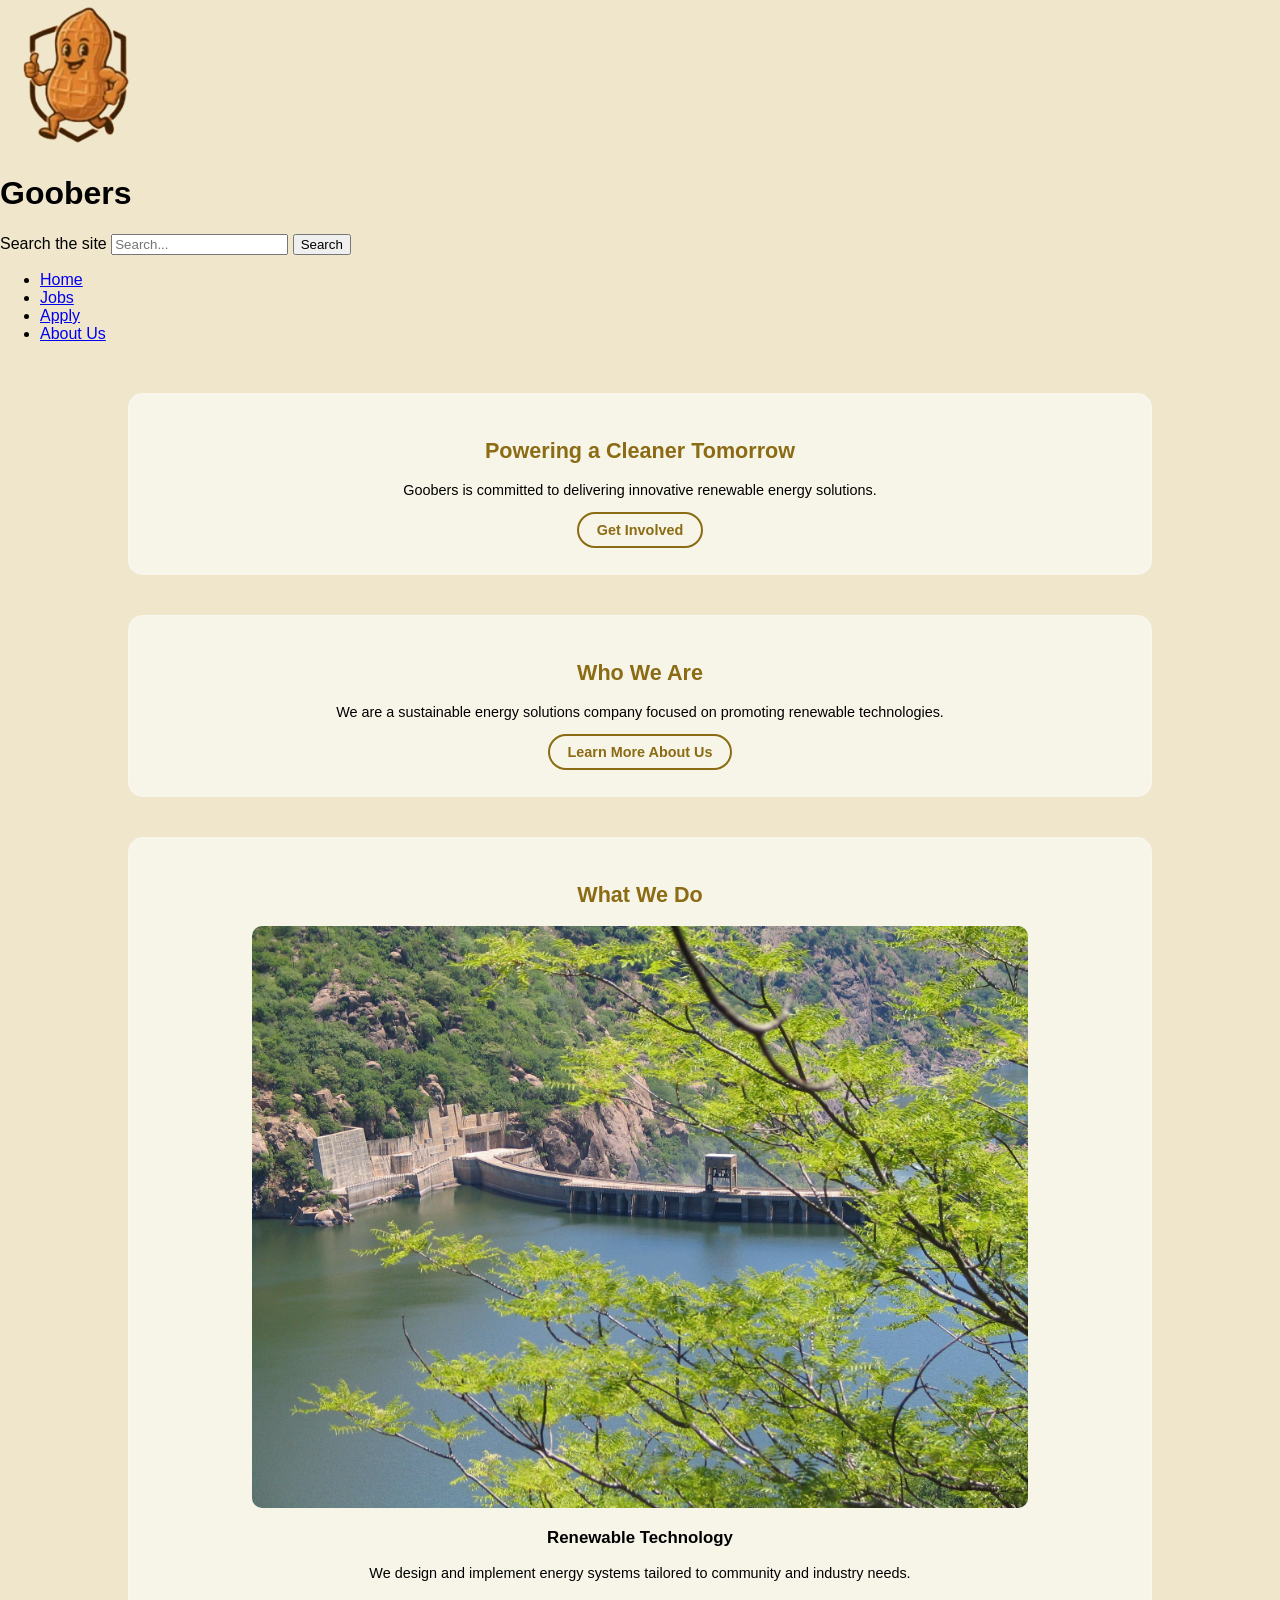
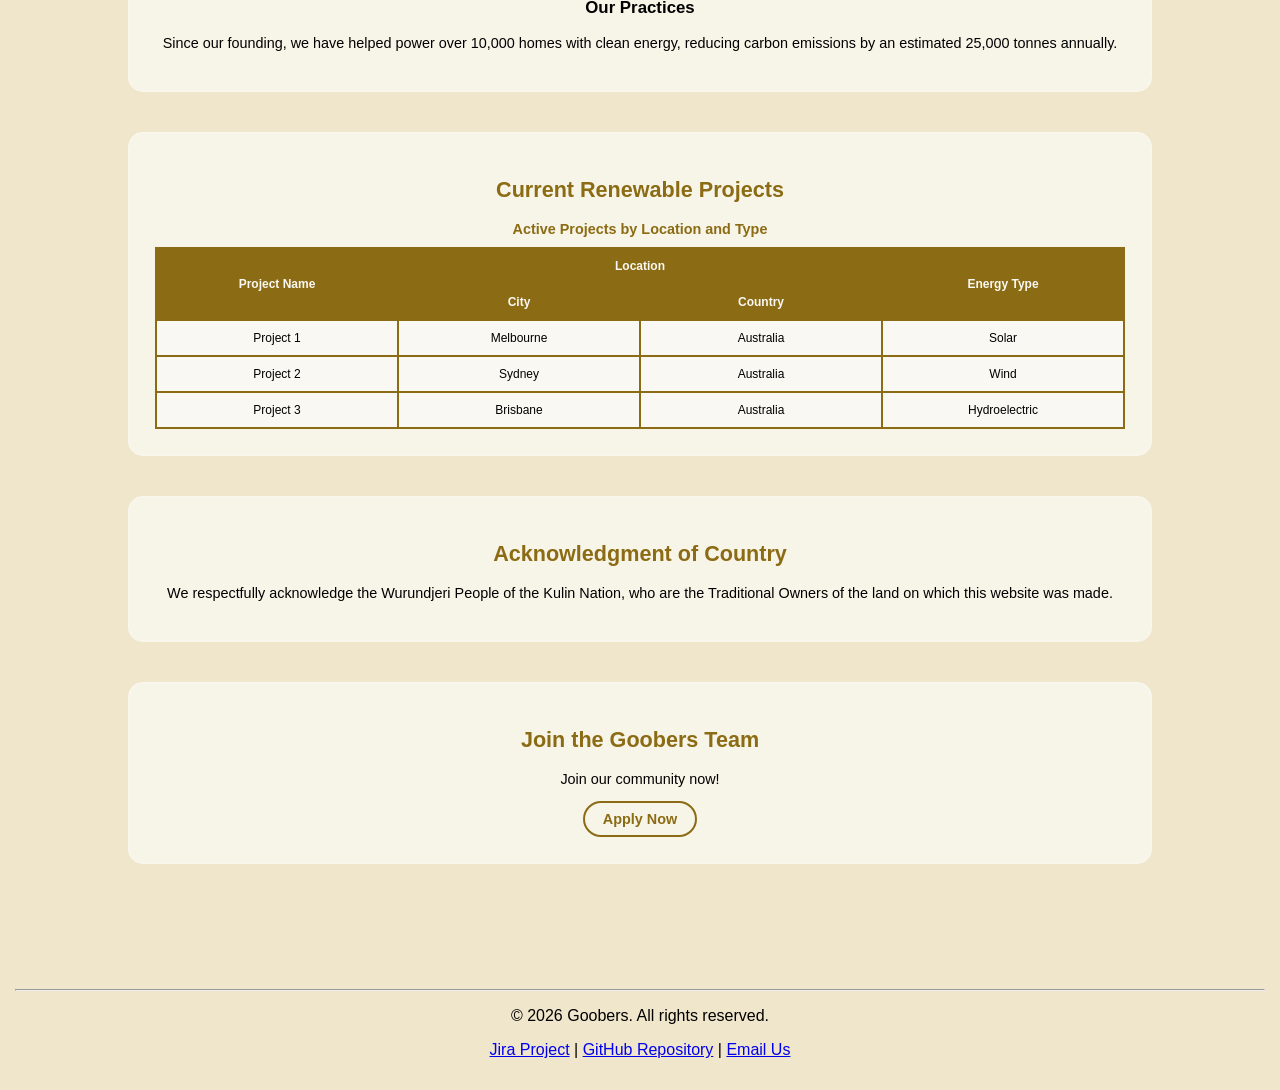
<file: index.html>
<!DOCTYPE html>
<html lang="en">
  <head>
    <meta charset="UTF-8">
    <meta name="viewport" content="width=device-width, initial-scale=1.0">
    <title>Goobers - Home</title>
    <link rel="stylesheet" href="./styles/styles.css">
    <style>
      /* Example of Embedded CSS */
      footer hr {
        margin-top: 20px;
      }
    </style>
  
  </head>
  <body>

    <header>
      <div id="header">
	      <a href="index.html">
		     <img src="images/logo.png" alt="Goobers Logo" id="logo" aria-label="Go to homepage" title="Take me home!">
        </a>

        <h1>Goobers</h1>
          <!-- Search box -->
        <form id="search-box" action="#" aria-label="Site search">

          <label for="search-input" class="visually-hidden">Search the site</label>

          <input type="text" id="search-input" placeholder="Search..." name="search" pattern="[A-Za-z0-9\s.,'-]{1,100}" maxlength="100" aria-label="Search input field">

          <button type="submit" aria-label="Submit search">
            Search
          </button>

        </form>
      </div>
     <!-- Navigation Bar -->
      <nav id="links" aria-label="Main navigation">
        <ul>
          <li>
            <a href="index.html" aria-current="page">Home</a>
          </li>
          <li><a href="jobs.html">Jobs</a></li>
          <li><a href="apply.html">Apply</a></li>
          <li><a href="about_us.html">About Us</a></li>
        </ul>
      </nav>
    </header>

    <main>
       <!-- Card 1 - Powering a cleaner Tomorrow -->
      <section id="company-value" class="contentBox" style="text-align: center;" aria-labelledby="powering-heading">

        <h2 id="powering-heading">Powering a Cleaner Tomorrow</h2>

        <p>
          Goobers is committed to delivering innovative renewable energy solutions.
        </p>

        <a href="jobs.html" id="companyvalue-button" aria-label="View available jobs and get involved">
          Get Involved
        </a>

      </section>
      <!-- Card 2 - Who We Are-->
      <section id="about-snapshot" class="contentBox" style="text-align: center;" aria-labelledby="about-heading">

        <h2 id="about-heading">Who We Are</h2>

        <p>
          We are a sustainable energy solutions company focused on promoting renewable technologies.
        </p>

        <a href="about_us.html" aria-label="Learn more about Goobers company">
          Learn More About Us
        </a>

      </section>
     <!-- Card 3 - Highlights-->
      <section id="highlights" class="contentBox" style="text-align: center;" aria-labelledby="highlights-heading">

        <h2 id="highlights-heading">What We Do</h2>

        <!-- Reference to image-->
        <img src="images/dam.png" alt="Dam used to source renewable energy">

        <div class="highlight-box">
          <h3>Renewable Technology</h3>
          <p>
            We design and implement energy systems tailored to community and industry needs.
          </p>
        </div>
  <!-- Addition to Card 3 - Our Practices-->
        <div class="highlight-box">
          <h3>Our Practices</h3>
          <p>
            Since our founding, we have helped power over 10,000 homes with clean energy, reducing carbon emissions by an estimated 25,000 tonnes annually.
          </p>
        </div>
      </section>
   <!-- Card 4 - Current Renewable Projects-->
      <section id="projects" class="contentBox" aria-labelledby="projects-heading">
        <h2 id="projects-heading" style="text-align: center;">Current Renewable Projects</h2>
    <!-- Table structure-->
        <table aria-describedby="projects-heading">

          <caption>
            Active Projects by Location and Type
          </caption>
    <!-- Cell merging -->
          <tr>
            <th rowspan="2">Project Name</th>
            <th colspan="2">Location</th>
            <th rowspan="2">Energy Type</th>
          </tr>

          <tr>
            <th>City</th>
            <th>Country</th>
          </tr>

          <tr>
            <td>Project 1</td>
            <td>Melbourne</td>
            <td>Australia</td>
            <td>Solar</td>
          </tr>

          <tr>
            <td>Project 2</td>
            <td>Sydney</td>
            <td>Australia</td>
            <td>Wind</td>
          </tr>

          <tr>
            <td>Project 3</td>
            <td>Brisbane</td>
            <td>Australia</td>
            <td>Hydroelectric</td>
          </tr>

        </table>

      </section>
 <!-- Card 5 - Acknowledgment of Country -->
      <section id="acknowledgment" class="contentBox" style="text-align: center;" aria-labelledby="acknowledgment-heading">

        <h2 id="acknowledgment-heading">Acknowledgment of Country</h2>

        <p>
          We respectfully acknowledge the Wurundjeri People of the Kulin Nation, who are the Traditional Owners of the land on which this website was made.
        </p>

      </section>
 <!-- Card 6 - Join Us -->
      <section id="join-section" class="contentBox" style="text-align: center;" aria-labelledby="join-heading">

        <h2 id="join-heading">Join the Goobers Team</h2>

        <p>
          Join our community now!
        </p>

        <a href="apply.html" aria-label="Apply to join the Goobers team">
          Apply Now
        </a>

      </section>

    </main>
 <!-- Footer -->
    <footer aria-label="Footer information">

      <hr>

      <p>&copy; 2026 Goobers. All rights reserved.</p>

      <p>
        <a href="https://student-team-dxgbe8hd.atlassian.net/jira/software/projects/SCRUM/boards/1">Jira Project</a> |
        <a href="https://github.com/Res-ro/goobers-applied-web-sustainable-energy">GitHub Repository</a> |
        <a href="mailto:info@goobers.com">Email Us</a>
      </p>

    </footer>

  </body>
</html>
</file>
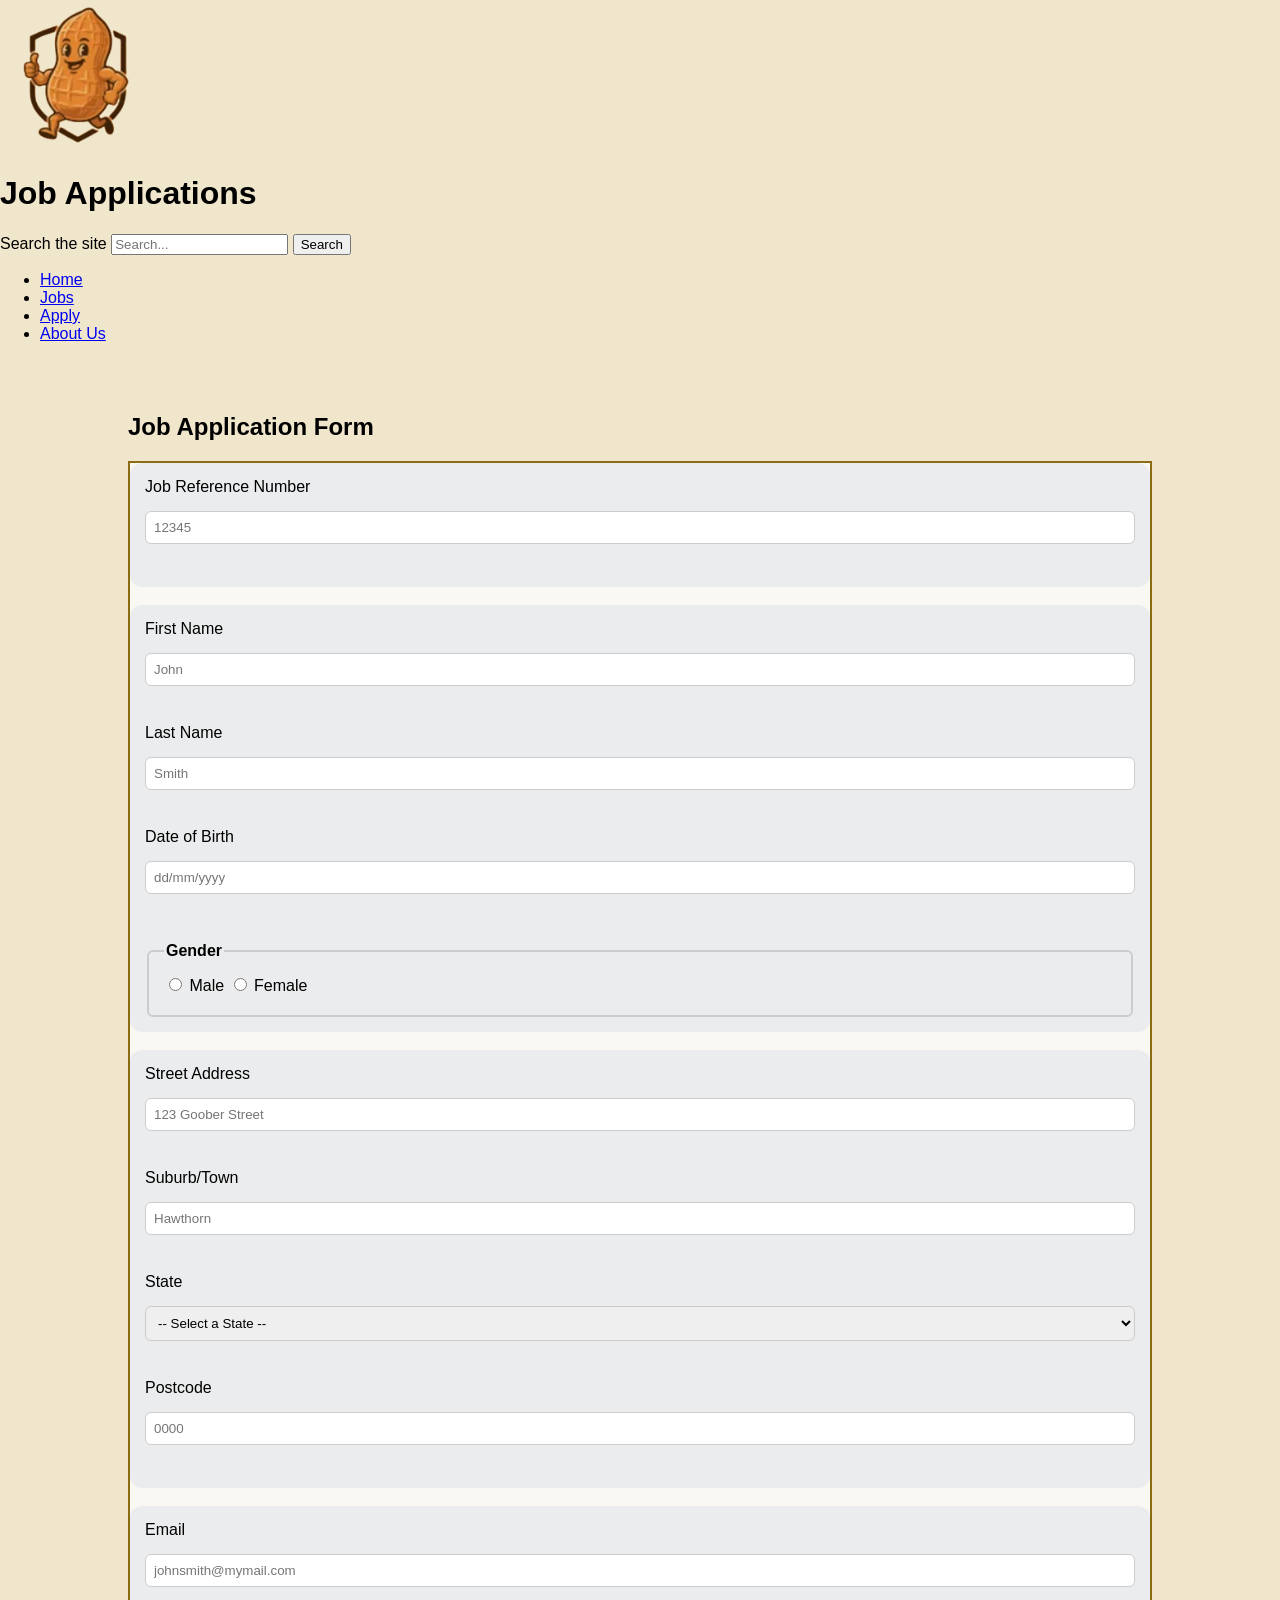
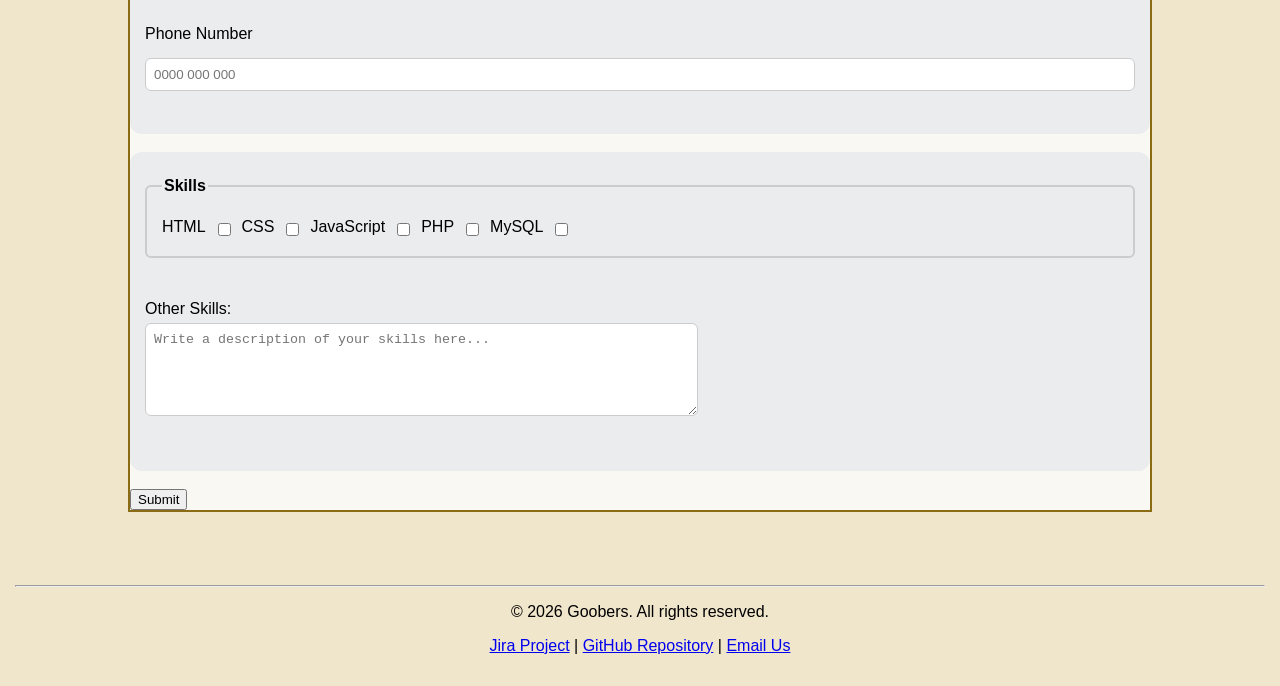
<file: apply.html>
<!DOCTYPE html>
<html lang="en">
<head>
  <meta charset="UTF-8">
  <meta name="viewport" content="width=device-width, initial-scale=1.0">
  <title>Apply</title>
  <link rel="stylesheet" href="./styles/styles.css">
</head>

<body>

  <header>

    <div id="header">
	      <a href="index.html">
		  <img src="images/logo.png" alt="Goobers Logo" id="logo" aria-label="Go to homepage" title="Take me home!">
	      </a>
      <h1>Job Applications</h1>
        <form id="search-box" action="#" aria-label="Site search">

          <label for="search-input" class="visually-hidden">Search the site</label>

          <input type="text" id="search-input" placeholder="Search..." name="search" pattern="[A-Za-z0-9\s.,'-]{1,100}" maxlength="100" aria-label="Search input field">

          <button type="submit" aria-label="Submit search">
            Search
          </button>

        </form>
    </div>

    <nav id="links" aria-label="Main navigation">
      <ul>
        <li><a href="index.html">Home</a></li>
        <li><a href="jobs.html">Jobs</a></li>
        <li><a href="apply.html" aria-current="page">Apply</a></li>
        <li><a href="about_us.html">About Us</a></li>
      </ul>
    </nav>

  </header>

  <main>

    <section class="application-form" aria-labelledby="form-title">
      <h2 id="form-title">Job Application Form</h2>

      <form action="process_eoi.php" method="post" aria-label="Job Application Form">

        <!-- job reference number -->
        <div class="reference">
          <label for="ref_number">Job Reference Number</label>
          <input type="text" id="ref_number" name="ref_number" pattern="\w{5}"
                 maxlength="5" placeholder="12345" aria-required="true" required><br>
        </div>

        <!-- Personal Info -->
        <div class="personal">
          <label for="first_name">First Name</label>
          <input type="text" id="first_name" name="first_name"
                 pattern=".*" maxlength="20" placeholder="John" aria-required="true" required><br>

          <label for="last_name">Last Name</label>
          <input type="text" id="last_name" name="last_name"
                 pattern=".*" maxlength="20" placeholder="Smith" aria-required="true" required><br>

          <label for="date_of_birth">Date of Birth</label>
          <input type="text" id="date_of_birth" name="date_of_birth"
                 pattern="[0-3]?[1-9]/[0-3]?[1-9]/[0-9]{4}" placeholder="dd/mm/yyyy" aria-required="true" required><br>

          <fieldset aria-labelledby="gender-legend">
            <legend id="gender-legend"><strong>Gender</strong></legend>
            <input type="radio" name="gender" id="male" value="male" aria-required="true" required>
            <label for="male">Male</label>

            <input type="radio" name="gender" id="female" value="female" aria-required="true" required>
            <label for="female">Female</label>
          </fieldset>
        </div>

        <!-- Address -->
        <div class="address">
          <label for="street_address">Street Address</label>
          <input type="text" id="street_address" name="street_address"
                 pattern=".*" maxlength="40" placeholder="123 Goober Street" aria-required="true" required><br>

          <label for="suburb_or_town">Suburb/Town</label>
          <input type="text" id="suburb_or_town" name="suburb_or_town"
                 pattern="[A-Za-z]{2,40}" maxlength="40" placeholder="Hawthorn" aria-required="true" required><br>

          <label for="state">State</label>
          <select name="state" id="state" aria-required="true" required>
            <option value="">-- Select a State --</option>
            <option value="VIC">VIC</option>
            <option value="NSW">NSW</option>
            <option value="QLD">QLD</option>
            <option value="NT">NT</option>
            <option value="WA">WA</option>
            <option value="SA">SA</option>
            <option value="TAS">TAS</option>
            <option value="ACT">ACT</option>
          </select><br>

          <label for="postcode">Postcode</label>
          <input type="text" id="postcode" name="postcode"
                 pattern="\d{4}" maxlength="4" placeholder="0000" aria-required="true" required><br>
        </div>

        <!-- Contact details -->
        <div class="contact">
          <label for="email">Email</label>
          <input type="email" name="email" id="email" aria-required="true" required placeholder="johnsmith@mymail.com"><br>

          <label for="phone_number">Phone Number</label>
          <input type="tel" name="phone_number" id="phone_number"
                 pattern="\d{3,4}\s?\d{3,4}\s?\d{3}" maxlength="12" aria-required="true" required placeholder="0000 000 000"><br>
        </div>

        <!-- Skills info -->
        <div class="skills">
          <div class="skills-grid">

            <fieldset aria-labelledby="skills-legend">
              <legend id="skills-legend"><Strong>Skills</Strong></legend>

              <label for="html">HTML</label>
              <input type="checkbox" name="skills[]" id="html" value="HTML">

              <label for="css">CSS</label>
              <input type="checkbox" name="skills[]" id="css" value="CSS">

              <label for="javascript">JavaScript</label>
              <input type="checkbox" name="skills[]" id="javascript" value="JavaScript">

              <label for="php">PHP</label>
              <input type="checkbox" name="skills[]" id="php" value="PHP">

              <label for="mysql">MySQL</label>
              <input type="checkbox" name="skills[]" id="mysql" value="MySQL"><br>

            </fieldset>
          </div>

          <div class="other-grid">
            <label for="other_skills">Other Skills:</label><br>
            <textarea name="other_skills" id="other_skills" rows="5" cols="65"
                      placeholder="Write a description of your skills here..."></textarea><br><br>
          </div>
        </div>

        <button type="submit" aria-label="Submit job application form">Submit</button>

      </form>
    </section>

  </main>

  <footer aria-label="Footer information">
    <hr>
    <p>&copy; 2026 Goobers. All rights reserved.</p>
    <p>
      <a href="https://student-team-dxgbe8hd.atlassian.net/jira/software/projects/SCRUM/boards/1">Jira Project</a> |
      <a href="https://github.com/Res-ro/goobers-applied-web-sustainable-energy">GitHub Repository</a> |
      <a href="mailto:info@goobers.com">Email Us</a>
    </p>
  </footer>

</body>
</html>
</file>
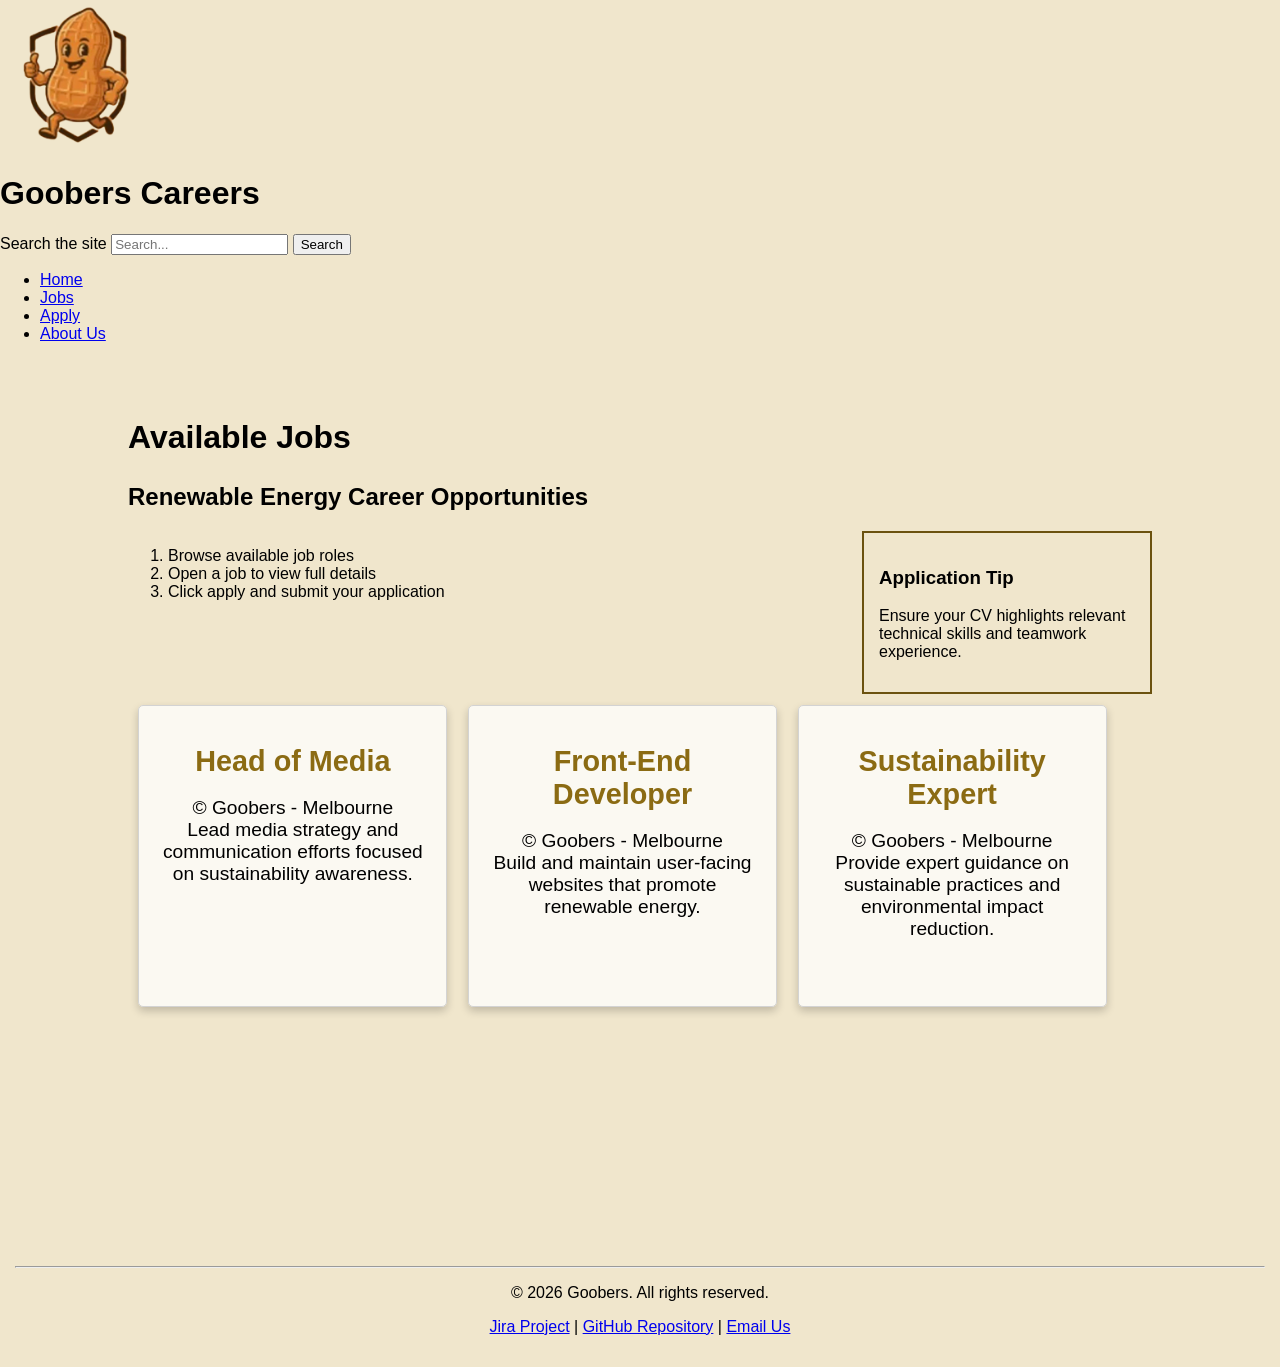
<file: jobs.html>
<!DOCTYPE html>
<html lang="en">

<head>
	<meta charset="UTF-8">
	<meta name="viewport" content="width=device-width, initial-scale=1.0">
	<title>Available Jobs</title>
	<link rel="stylesheet" href="./styles/styles.css">
	<style>
		aside {
			width: 25%;
  			margin-left: 20%;
  			padding: 15px;
  			border: 2px solid #6b520f;
		}
	</style>
</head>

<body>
	<header>
		<div id="header">
		      <a href="index.html">
			  <img src="images/logo.png" alt="Goobers Logo" id="logo" aria-label="Go to homepage" title="Take me home!">
		      </a>
			<h1>Goobers Careers</h1>
        <form id="search-box" action="#" aria-label="Site search">

          <label for="search-input" class="visually-hidden">Search the site</label>

          <input type="text" id="search-input" placeholder="Search..." name="search" pattern="[A-Za-z0-9\s.,'-]{1,100}" maxlength="100" aria-label="Search input field">

          <button type="submit" aria-label="Submit search">
            Search
          </button>

        </form>
		</div>

		<nav id="links">
			<ul>
				<li><a href="index.html">Home</a></li>
				<li><a href="jobs.html">Jobs</a></li>
				<li><a href="apply.html">Apply</a></li>
				<li><a href="about_us.html">About Us</a></li>
			</ul>
		</nav>
	</header>

	<main>

		<section>
			<h2 style="color: inherit; font-size: 2em; font-weight: bold;">Available Jobs</h2>
			<h2>Renewable Energy Career Opportunities</h2>
		  
			<div class="top-layout">
			  <ol>
				<li>Browse available job roles</li>
				<li>Open a job to view full details</li>
				<li>Click apply and submit your application</li>
			  </ol>
		  
			  <aside>
				<h3>Application Tip</h3>
				<p>Ensure your CV highlights relevant technical skills and teamwork experience.</p>
			  </aside>
			</div>
		  </section>

		<section>
			<div class="job-cards-container">

				<!-- HEAD OF MEDIA -->
				<div class="job-cards">
					<div class="job-card-contents">
						<input type="checkbox" id="job1-toggle" class="modal-toggle" /> <!--WAVE Multiple Form Label Errors due to required Modal Implementation-->

						<label for="job1-toggle" class="job-card">
							<span style="display: block; color: #8b6b13; font-size: 1.5em; font-weight: bold; margin: 0.67em 0;">Head of Media</span>
							<span class="location" style="display: block;">&copy; Goobers - Melbourne</span>
							<span class="job-description" style="display: block;">
								Lead media strategy and communication efforts focused on sustainability awareness.
							</span>
						</label>

						<div class="job-modal">
							<label for="job1-toggle" class="modal-bg" aria-label="modal background"></label> <!--Empty Label uses aria-label to avoid WAVE error but produces w3validator instead-->
							<div class="modal-content">

								<h2>Head of Media</h2>

								<h3><strong>Reference:</strong> J9K4M</h3>
								<h4><strong>Short Description:</strong> Lead media strategy and sustainability
									communication initiatives.</h4>
								<h4><strong>Salary:</strong> $90,000 AUD</h4>
								<h4><strong>Reporting Line:</strong> Reports directly to the Marketing Director</h4>

								<hr>

								<h4><strong>Key Responsibilities:</strong></h4>
								<ul>
									<li>Develop and execute media campaigns</li>
									<li>Manage external communications</li>
									<li>Oversee content production</li>
								</ul>

								<h4><strong>Essential Requirements:</strong></h4>
								<ul>
									<li>Degree in Media, Communications, or related field</li>
									<li>Experience in media strategy or marketing</li>
								</ul>

								<h4><strong>Preferable Requirements:</strong></h4>
								<ul>
									<li>Experience in sustainability campaigns</li>
									<li>Leadership experience</li>
								</ul>

								<div class="apply-row">
									<a href="apply.html" class="apply-button">Apply</a><!--Redundant Links due to apply buttons inside modals-->
									<span class="job-ref">REF: J9K4M</span>
								</div>

								<label for="job1-toggle" class="exit">&times;</label>

							</div>
						</div>

					</div>
				</div>

				<!-- FRONT-END DEVELOPER -->
				<div class="job-cards">
					<div class="job-card-contents">
						<input type="checkbox" id="job2-toggle" class="modal-toggle" /><!--WAVE Multiple Form Label Errors due to required Modal Implementation-->

						<label for="job2-toggle" class="job-card">
							<span style="display: block; color: #8b6b13; font-size: 1.5em; font-weight: bold; margin: 0.67em 0;">Front-End Developer</span>
							<span class="location" style="display: block;">&copy; Goobers - Melbourne</span>
							<span class="job-description" style="display: block;">
								Build and maintain user-facing websites that promote renewable energy.
							</span>
						</label>

						<div class="job-modal">
							<label for="job2-toggle" class="modal-bg" aria-label="modal background"></label> <!--Empty Label uses aria-label to avoid WAVE error but produces w3validator instead-->
							<div class="modal-content">

								<h2>Front-End Developer</h2>

								<h3><strong>Reference:</strong> F8K2M</h3>
								<h4><strong>Short Description:</strong> Develop responsive web interfaces for
									sustainability platforms.</h4>
								<h4><strong>Salary:</strong> $85,000 AUD</h4>
								<h4><strong>Reporting Line:</strong> Reports to Senior Web Developer</h4>

								<hr>

								<h4><strong>Key Responsibilities:</strong></h4>
								<ul>
									<li>Build responsive UI components</li>
									<li>Improve website performance</li>
									<li>Ensure cross-browser compatibility</li>
								</ul>

								<h4><strong>Essential Requirements:</strong></h4>
								<ul>
									<li>HTML, CSS, JavaScript experience</li>
									<li>Responsive design knowledge</li>
								</ul>

								<h4><strong>Preferable Requirements:</strong></h4>
								<ul>
									<li>React or Vue experience</li>
									<li>UI/UX familiarity</li>
								</ul>

								<div class="apply-row">
									<a href="apply.html" class="apply-button">Apply</a><!--Redundant Links due to apply buttons inside modals-->
									<span class="job-ref">REF: F8K2M</span>
								</div>

								<label for="job2-toggle" class="exit">&times;</label>

							</div>
						</div>

					</div>
				</div>

				<!-- SUSTAINABILITY EXPERT -->
				<div class="job-cards">
					<div class="job-card-contents">
						<input type="checkbox" id="job3-toggle" class="modal-toggle" /><!--WAVE Multiple Form Label Errors due to required Modal Implementation-->

						<label for="job3-toggle" class="job-card">
							<span style="display: block; color: #8b6b13; font-size: 1.5em; font-weight: bold; margin: 0.67em 0;">Sustainability Expert</span>
							<span class="location" style="display: block;">&copy; Goobers - Melbourne</span>
							<span class="job-description" style="display: block;">
								Provide expert guidance on sustainable practices and environmental impact reduction. 
							</span>
						</label>

						<div class="job-modal">
							<label for="job3-toggle" class="modal-bg" aria-label="modal background"></label> <!--Empty Label uses aria-label to avoid WAVE error but produces w3validator instead-->
							<div class="modal-content">

								<h2>Sustainability Expert</h2>

								<h3><strong>Reference:</strong> S3T8E</h3>
								<h4><strong>Short Description:</strong> Advise on sustainability strategies and implement environmentally responsible solutions.</h4>
								<h4><strong>Salary:</strong> $95,000 AUD</h4>
								<h4><strong>Reporting Line:</strong> Reports to Head of Sustainability</h4>

								<hr>

								<h4><strong>Key Responsibilities:</strong></h4>
								<ul>
									<li>Develop and implement sustainability initiatives</li>
									<li>Conduct environmental impact assessments</li>
									<li>Advise teams on sustainable practices and compliance</li>
									<li>Monitor and report on sustainability performance</li>
								</ul>

								<h4><strong>Essential Requirements:</strong></h4>
								<ul>
									<li>Degree in Environmental Science, Sustainability, or related field</li>
									<li>Experience in sustainability consulting or environmental management</li>
								</ul>

								<h4><strong>Preferable Requirements:</strong></h4>
								<ul>
									<li>Knowledge of Australian environmental regulations</li>
									<li>Experience with corporate sustainability reporting frameworks</li>
									<li>Strong analytical and problem-solving skills</li>
								</ul>

								<div class="apply-row">
									<a href="apply.html" class="apply-button">Apply</a> <!--Redundant Links due to apply buttons inside modals-->
									<span class="job-ref">REF: S3T8E</span>
								</div>

								<label for="job3-toggle" class="exit">&times;</label>

							</div>
						</div>

					</div>
				</div>

			</div>
		</section>

	</main>

	<footer>
		<hr>
		<p>&copy; 2026 Goobers. All rights reserved.</p>
		<p>
			<a href="https://student-team-dxgbe8hd.atlassian.net/jira/software/projects/SCRUM/boards/1">Jira Project</a>
			|
			<a href="https://github.com/Res-ro/goobers-applied-web-sustainable-energy">GitHub Repository</a> |
			<a href="mailto:info@goobers.com">Email Us</a>
		</p>
	</footer>

</body>

</html>
</file>
<file: styles/styles.css>
/* AI was used to rename many of the previously hardcoded colour values into variables */

			/* GLOBAL (used by all pages) */
/* Colour references */
:root {
	/* colours */
	--main-bg: #dab262;
	--custom-white: #faf8f2;
	--custom-cream: #f0e6cc;
	--custom-peanut:#8b6b13;
	--custom-peanut2:#ab8b33;
	--custom-peanut3:#cbab53;
	--custom-peanut4: #a87f14;
	--custom-title:#6b4b03;
	--custom-goober: #f0e6cc;
	--custom-gooberwhite: #faf8f2;
	--custom-goobergray: #ebeced;
	--custom-login: #bab262;
	--glass-white: rgba(250, 248, 242, 0.75);
	--glass-white-hover: rgba(250, 248, 242, 0.9);
	--border-white-soft: rgba(250, 248, 242, 0.4);
	--shadow-peanut-soft: rgba(139, 107, 19, 0.15);
	--border-peanut-soft: rgba(201, 168, 76, 0.5);

	/* fonts */
	--main-font: Verdana, Geneva, sans-serif;
}

/* Commented Animated Background as per Nicks Request */

/* @keyframes gradientShift {
	0% { background-position: 0% 50%; }
	50% { background-position: 100% 50%; }
	100% { background-position: 0% 50%; }
} */

body {
	width: 100%;
	height: 100%;
	margin: 0;
	padding: 0;

	font-family: var(--main-font);
	font-size: 16px;

	background: var(--custom-cream);

	/* Commenting out Animated Background as per Nicks Request */

	/* background: linear-gradient(
	135deg,
	var(--custom-white),
	var(--custom-cream),
	var(--main-bg), var(--custom-cream),
	var(--custom-white)
	);

	background-size: 400% 400%;
	animation: gradientShift 8s ease infinite; */
}

main {
	width: 80%;
	min-height: 800px;
	margin: 30px auto;
	padding: 20px;
	background: transparent;
}

footer {
	text-align: center;
	padding: 15px;
	margin-top: 30px;
	color: rgb(0, 0, 0);
	background: transparent;
}


	/* AI generated safety fixes */
/* Ensure buttons in form don't inherit browser defaults inconsistently */
button {
	font-family: var(--main-font);
}
/* Ensure links inside content boxes behave consistently */
.contentBox a {
	cursor: pointer;
}
/* Improve consistency for header nav links (optional but safe) */
.item-3 li a {
	cursor: pointer;
}
/* Ensure images don't overflow layout anywhere */
img {
	max-width: 100%;
	height: auto;
}


			/* ===== HEADER ===== */

header.header {
	display: grid;
	grid-template-columns: auto auto;
	grid-template-rows: auto auto;
	font-weight: bold;
}




/* LOGO */
.item-1 {
	grid-area: 1 / 1 / 1 / 1;
	display: flex;
	justify-content: center;
	align-items: center;
}

#logo {
	max-width: 100%;
	max-height: 150px;
	transition: 0.2s ease;
}

#logo:hover {
	transform: scale(1.1) rotate(-3deg);
}

.logo_and_title {
	display: flex;
	justify-content: center;
	align-items: center;
	color: black;
	position: relative;
	right: 80px;
}


/* ACCOUNT BUTTON */
.item-2 {
	grid-area: 1 / 2 / 1 / 2;
	display: flex;
	justify-content: center;
	align-items: center;
	color: var(--custom-peanut);
	/* font-style: italic; */
	font-size: 1.2em;
	border-radius: 50px;
}




/* DROPDOWN WRAPPER */
.dropdown {
	display: inline-block;
	position: relative;
}

.dropdown-header {
	display: flex;
	align-items: center;
	gap: 10px;
	cursor: pointer;
}

/* BUTTON (username trigger) */
.dropdown-btn {
	color: white;
	text-shadow: 1px 1px 2px black, 0 0 25px var(--main-bg), 0 0 5px darkblue;
	font-size: 1.2em;
	cursor: pointer;
	padding: 10px 14px;
	border-radius: 90px;
	transition: transform 0.2s ease, color 0.25s ease;
	z-index: 2;
	margin: 0;
}


/* DROPDOWN PANEL */
.dropdown-content {
	position: absolute;
	top: 100%; /* directly below button */
	right: 0;

	min-width: 200px;
	padding: 15px;

	list-style: none;

	background: rgba(255, 255, 255, 0.92);
	border-radius: 50px;

	box-shadow: 0 2px 10px rgba(0,0,0,0.06), 0 1px 3px rgba(0,0,0,0.04);

	backdrop-filter: blur(10px);

	opacity: 0;
	transform: translateY(0px);
	pointer-events: none;

	transition: opacity 0.25s ease, transform 0.25s ease;
	z-index: 1;
}

/* SHOW DROPDOWN on hover of wrapper */
.dropdown:hover .dropdown-content {
	opacity: 1;
	transform: translateY(5px); /* slight slide down */
	pointer-events: auto;
}


/* LINKS */
.dropdown-content ul {
	list-style: none;
	margin: 3px;
	padding: 8px 20px;
	display: flex;
	flex-direction: column;
	gap: 15px;
}

.dropdown-content a {
	position: relative;

	color: black;
	text-decoration: none;
	font-size: 0.8em;
	/* font-weight: 600; */

	transition: color 0.25s ease;
}

.dropdown-content a::after {
	content: '';

	position: absolute;
	left: 0;
	bottom: -4px;

	width: 0;
	height: 2px;

	background-color: #8b6b13;

	transition: width 0.3s ease;
}

.dropdown-content a:hover {
	color: #8b6b13;
}

.dropdown-content a:hover::after {
	width: 100%;
}


#profile_button {
	display: block;

	width: 42px;
	height: 42px;

	border-radius: 100%;
	transition: 0.2s ease;

	background-image: url("../images/user_icon.png");
	background-size: cover;
	background-position: center;
	background-repeat: no-repeat;
}
/* Highlight profile image whenever dropdown is active */
.dropdown:hover #profile_button {
	transform: scale(1.1);
	box-shadow: 0 0 8px var(--custom-title);
	filter: brightness(1.2);
}

/* Invisible hover bridge */
.dropdown::after {
	content: "";
	position: absolute;

	top: 100%;
	right: 0;

	width: 100%;
	height: 20px; /* increase if needed */

	background: transparent;
}

/* NAVIGATION BAR */
.item-3 {
	grid-area: 2 / 1 / 3 / -1;

	display: flex;
	justify-content: center;

	padding: 1em;
}

.item-3 ul {
	list-style: none;

	display: flex;
	align-items: center;
	gap: 24px;

	margin: 0;
	padding: 0 30px;

	background: rgba(255, 255, 255, 0.92);

	border: none;
	border-radius: 999px;

	box-shadow:
		0 2px 10px rgba(0,0,0,0.06),
		0 1px 3px rgba(0,0,0,0.04);

	backdrop-filter: blur(10px);
}

.item-3 li {
	padding: 14px 0;
}

.item-3 a {
	position: relative;

	color: black;
	text-decoration: none;
	font-weight: 600;

	transition: color 0.25s ease;
}


/* animated underline */
.item-3 a::after {
	content: '';

	position: absolute;
	left: 0;
	bottom: -4px;

	width: 0;
	height: 2px;

	background-color: #8b6b13;

	transition: width 0.3s ease;
}

.item-3 a:hover {
	color: #8b6b13;
}

.item-3 a:hover::after {
	width: 100%;
}


.item-3 a.active {
    color: #8b6b13;       /* match your hover color */
}

.item-3 a.active::after {
    width: 100%;           /* keeps the underline visible */
}


/* Sign in button */
/* sourced from https://getcssscan.com/css-buttons-examples button 74 */
.custom-button {
  background-color: #fbeee0;
  border: 2px solid #422800;
  border-radius: 30px;
  box-shadow: #422800 4px 4px 0 0;
  color: #422800;
  cursor: pointer;
  display: inline-block;
  font-weight: 600;
  font-size: 1em;
  padding: 0 18px;
  line-height: 45px;
  text-align: center;
  text-decoration: none;
  user-select: none;
}

.custom-button:hover {
  background-color: #fff;
}

.custom-button:active {
  box-shadow: #422800 2px 2px 0 0;
  transform: translate(2px, 2px);
}

@media (min-width: 768px) {
  .custom-button {
    min-width: 60px;
    padding: 0 25px;
  }
}


			/* ===== APPLY ===== */



/* MAIN FORM CARD */
/* moved to inline css */
.application-form form {
	background: var(--custom-white);
	border: 2px solid var(--custom-peanut);
}



/* SECTION "BUBBLES" */
.reference, .personal, .address, .contact, .other {
	display: flex;
	flex-direction: column;
	gap: 10px;
	padding: 15px;
	border-radius: 12px;
	background: var(--custom-goobergray);
}



/* skills section container */
.skills {
	display: grid;
	gap: 24px;
	padding: 15px;
	border-radius: 12px;
	background: var(--custom-goobergray);
}
/* LABELS */

/* Creates label spacing next to text inputs */
/* Reduces text thickness */
.application-form label {
display: inline-block;
margin-bottom: 5px;
font-weight: 500;
}

/* Form block containers spacing */
.application-form form div {
margin-bottom: 18px;
}



/* INPUTS */
.application-form input,
.application-form select,
.application-form textarea {
	padding: 8px;
	border-radius: 6px;
	border: 1px solid #ccc;
	box-sizing: border-box;
}
/* focus effect */
.application-form input:focus,
.application-form select:focus,
.application-form textarea:focus {
	outline: none;
	border-color: var(--custom-peanut);
	box-shadow: 0 0 6px var(--shadow-peanut-soft);
}

/* Fieldset and legend change */
.skills-grid fieldset {
	border: none;
	padding: 0;
	margin: 0;
	display: flex;
	flex-direction: row;
	gap: 8px;
}

.skills-grid fieldset legend {
	font-weight: bold;
	margin-bottom: 8px;
}

.skills-grid fieldset label {
	display: inline;
}


/* Style fieldsets for a cleaner, cohesive structure */
.application-form fieldset {
border: 2px solid #ccc;
border-radius: 6px;
padding: 15px;
margin-top: 10px;
}




				/* PROFILE PAGE */
.profile-main {
	display: flex;
	flex-direction: column;
	justify-content: flex-start;
	align-items: center;
}




				/* ABOUT US CSS */
				    /* AND */
				/* HOME PAGE */

/* sections */
.contentBox {
	margin-bottom: 40px;
	font-size: 0.9em;
	padding: 25px;
	border-radius: 15px;

	background-color: var(--glass-white);
	border: 2px solid var(--border-white-soft);

	transition: 0.4s ease;
}

.contentBox h2 {
	color: var(--custom-peanut);
}

.contentBox:hover {
	background-color: var(--glass-white-hover);
	border: 2px solid var(--border-peanut-soft);

	transform: translateY(-4px);
	box-shadow: 0 8px 20px var(--shadow-peanut-soft);
}

/* nested lists */
.contentBox ul ul {
	list-style-type: circle;
	margin-left: 20px;
}

/* definition list */
.contentBox dt {
	font-weight: bold;
	color: var(--custom-peanut);
}
.contentBox dd {
	margin-left: 20px;
}
/* student ID styling */
.student-id {
	font-weight: bold;
	color: var(--custom-peanut);
}
/* figure */
.contentBox figure {
	text-align: center;
	border: 2px solid var(--custom-peanut);
	padding: 10px;
	border-radius: 10px;
}
.contentBox figure img {
	max-width: 100%;
	height: auto;
}
.contentBox figcaption {
	color: var(--custom-peanut);
}

/* table configuration */
.contentBox table {
	width: 100%;
	border-collapse: collapse;
	background-color: var(--custom-white);
	table-layout: fixed;
	word-wrap: break-word;
}
.contentBox th,
.contentBox td {
	padding: 10px;
	border: 2px solid var(--custom-peanut);
	text-align: center;
	font-size: 0.75rem;
	word-break: keep-all;
}
.contentBox th {
	background-color: var(--custom-peanut);
	color: var(--custom-white);
}
.contentBox tr:hover td {
	background-color: var(--custom-peanut3);
}
.contentBox caption {
	font-weight: bold;
	margin-bottom: 10px;
	color: var(--custom-peanut);
}
.contentBox img {
	max-width: 80%;
	height: auto;
	border-radius: 10px;

	display: block;
	margin: 0 auto 20px auto;
}
/* main buttons */
.contentBox a {
     display: inline-block;
     color: var(--custom-peanut);
     font-weight: bold;
     text-decoration: none;
     padding: 8px 18px;
     border: 2px solid var(--custom-peanut);
     border-radius: 20px;
     transition: 0.2s ease;
}

.contentBox a:hover {
     background-color: var(--custom-peanut);
     color: var(--custom-white);
     transform: translateY(-2px);
     box-shadow: 0 4px 12px var(--shadow-peanut-soft);
}

.contentBox img #groupPhoto {
	border: none;
}




				/* JOBS */


.top-layout {
	display: flex;
	justify-content: space-between;
	align-items: flex-start;
	gap: 20px;
}
.jobs-heading {
	margin: 40px;
	margin-bottom: 80px;
}
.jobs-heading h2 {
	color: var(--custom-peanut);
}

/* =========================
   JOBS HEADING BOX
========================= */

.jobs-heading-box {
	box-shadow: 0 4px 8px rgba(0,0,0,0.2);
	transition: 0.3s;
	border-radius: 5px;
	border: 1px solid lightgrey;
	background-color: rgba(255, 255, 255, 0.75);
	padding: 20px 25px;
}

.jobs-heading-box:hover {
	box-shadow: 0 8px 16px rgba(0,0,0,0.2);
	background-color: rgba(255, 255, 255, 0.9);
}

/* =========================
   JOB SEARCH BAR
========================= */

#jobs-search-form {
	margin: 1.5em auto;
	justify-content: center;
	margin-bottom: 30px;
}

#jobs-search-input {
	padding: 8px 14px;
	border: none;
	border-radius: 999px 0 0 999px;
	background-color: var(--glass-white);
	font-size: 1em;
	outline: none;
	width: 250px;
	box-shadow: 0 10px 35px rgba(0,0,0,0.4);
}


#jobs-search-form button {
	padding: 8px 18px;
	font-size: 1em;
	font-weight: bold;

	border: none;
	border-radius: 0 999px 999px 0;
	cursor: pointer;

	display: block;

	background-color: var(--custom-peanut);
	color: var(--custom-white);
	box-shadow: 0 10px 35px rgba(0,0,0,0.4);

	transition: 0.2s ease;
}

#jobs-search-form button:hover {
	background-color: var(--custom-peanut4);
}

.searchBar {
	display: flex;
	align-items: stretch;
	justify-content: center;
	gap: 0;
}
/* =========================
   JOB CARDS
========================= */

.job-cards-container {
	display: flex;
	flex-wrap: wrap;
	border-radius: 5px;
}

	/* job_card.inc begins here */
.job-cards {
	box-shadow: 0 4px 8px rgba(0,0,0,0.2);
	transition: 0.3s;
	border-radius: 5px;
	width: 30%;
	min-height: 300px;
	border: 1px solid lightgrey;
	background-color: rgba(255, 255, 255, 0.75);
	margin: 1%;
	text-align: center;
}

.job-cards:hover {
	box-shadow: 0 8px 16px rgba(0,0,0,0.2);
	background-color: rgba(255, 255, 255, 0.9);
}



.job-card {
    display: flex;
    flex-direction: column;

    width: 100%;
    min-height: 300px;

    padding: 20px;
    box-sizing: border-box;

    cursor: pointer;
}


.job-card-contents {
	font-size: 1.2em;
	display: flex;
	width: 100%;
	height: 100%;
}
.job-card-contents label .modal-toggle {
	flex: 1;
	width: 100%;
}

.job-description {
	display: -webkit-box;
	-webkit-box-orient: vertical;
	-webkit-line-clamp: 3;
	overflow: hidden;
	text-overflow: ellipsis;
}

.modal-content h2 {
	color: var(--custom-peanut);
}

/* =========================
   MODAL SYSTEM
========================= */

.modal-toggle {
	display: none;
}

.job-modal {
	display: flex;
	position: fixed;
	z-index: 10;
	left: 0;
	top: 0;
	width: 100%;
	height: 100%;
	background-color: rgba(0,0,0,0.6);
	justify-content: center;
	align-items: center;
	padding: 20px;
	box-sizing: border-box;
	opacity: 0;
	pointer-events: none;
	transition: opacity 0.1s ease;

	visibility: 0;
}

.modal-content {
	position: relative;
	background-color: white;
	max-width: 600px;
	width: 80%;
	height: 70vh;
	overflow-y: auto;
	padding: 20px;
	border: 1px solid gray;
	border-radius: 5px;
	transform: translateY(-30px) scale(0.95);
	transition: transform 0.2s ease;
}

.modal-bg {
	position: absolute;
	width: 100%;
	height: 100%;
	cursor: pointer;
}

.modal-toggle:checked ~ .job-modal {
	visibility: visible;
	opacity: 1;
	pointer-events: auto;
}

.modal-toggle:checked ~ .job-modal .modal-content {
	transform: translateY(0) scale(1);
}

/* =========================
   MODAL EXIT + DETAILS
========================= */

.exit {
	color: red;
	position: absolute;
	top: 0;
	right: 0;
	padding: 20px 25px;
	font-size: 28px;
	font-weight: bold;
	text-decoration: none;
}

.exit:hover,
.exit:focus {
	color: darkred;
	cursor: pointer;
}

.apply-row {
	display: flex;
	align-items: center;
	justify-content: space-between;
	margin-top: 15px;
}

.job-ref {
	font-size: 0.75rem;
	color: black;
	font-weight: normal;
}

/* =========================
   RESPONSIVE (JOB RELATED ONLY)
========================= */

@media (max-width: 768px) {

	main {
		width: 95%;
		padding: 10px;
	}

	.job-cards {
		width: 100%;
		margin: 2% 0;
		height: auto;
	}

	.modal-content {
		width: 95%;
		height: 85vh;
	}
}

#span-title {
	display: block;
	color: var(--custom-peanut);
	font-size: 1.5em;
	font-weight: bold;
	margin: 0.67em 0;
}
				
/* MANAGE PAGE */

/* =========================
   MANAGE PAGE WRAPPER
========================= */

.manage-container {
	width: 98%; /* full width container */
	max-width: 1500px; /* max limit for the container */
	margin: 30px auto;
	padding: 30px;
	background: var(--glass-white); /* glass effect */
	border: 2px solid var(--border-white-soft);
	border-radius: 20px;
	box-shadow: 0 8px 20px var(--shadow-peanut-soft);
	backdrop-filter: blur(10px);
	text-align: center;
}

/* headings */
.manage-container h1,
.manage-container h2,
.manage-container h3 {
	color: var(--custom-peanut);
	margin-bottom: 10px;
}

/* =========================
   FORMS
========================= */

.manage-container form {
	margin: 18px auto;
	padding: 20px;
	width: 70%;
	max-width: 700px;
	display: flex;
	flex-wrap: wrap;
	justify-content: center; /* centre items */
	align-items: center;
	gap: 12px;
	background: linear-gradient(
		135deg,
		rgba(255,255,255,0.85),
		rgba(240,230,204,0.95),
		rgba(250,248,242,0.9)
	);

	border: 2px solid rgba(255,255,255,0.4);
	border-radius: 18px;
	backdrop-filter: blur(12px);
	box-shadow: 0 6px 18px rgba(139,107,19,0.12);
	transition: 0.25s ease;
}

.manage-container form:hover {
	transform: translateY(-2px); /* hover lift effect */
}

/* =========================
   INPUTS + SELECT OPTIONS
========================= */

.manage-container input,
.manage-container select {
	padding: 9px 14px;
	border: 1px solid #ccc;
	border-radius: 999px;
	font-size: 0.95em;
	background: white;
	outline: none;
	transition: 0.2s ease;
	min-width: 140px;
}

/* larger text input */
.manage-container input[type="text"] {
	min-width: 220px;
}

/* focus highlight */
.manage-container input:focus,
.manage-container select:focus {
	border-color: var(--custom-peanut);
	box-shadow: 0 0 6px var(--shadow-peanut-soft);
}

/* =========================
   BUTTONS
========================= */

.manage-container input[type="submit"] {
	background-color: var(--custom-peanut);
	color: white;

	font-weight: bold;

	border: none;
	cursor: pointer;

	padding: 9px 16px;

	transition: 0.2s ease;
}

.manage-container input[type="submit"]:hover {
	background-color: var(--custom-peanut4);
	transform: translateY(-2px);
}

/* =========================
   TABLE WRAPPER
========================= */

.manage-table-wrap {
	width: 100%; /* full width */
	overflow-x: auto; /* scroll if needed */

	margin-top: 20px;
}

/* =========================
   TABLE
========================= */

.manage-table {
	width: 100%;
	min-width: 1100px;
	border-collapse: collapse;
	background: var(--custom-white);
	border-radius: 15px;
	overflow: hidden;
	margin: 0 auto;
}

.manage-table th {
	background-color: var(--custom-peanut);
	color: white;
	padding: 12px;
	text-transform: uppercase;
	font-size: 12px;
	letter-spacing: 0.05em;
	text-align: center;
}

.manage-table td {
	padding: 10px;
	border-bottom: 1px solid #ddd;
	font-size: 13px;
	text-align: center;
}

.manage-table tr:hover td {
	background-color: var(--custom-peanut3);
}

/* =========================
   MESSAGE BOX FOR ERROR NOTIFICATION
========================= */

.manage-message {
	padding: 14px;
	margin: 18px auto;
	width: 70%;
	max-width: 700px;
	border-radius: 12px;
	background: linear-gradient(
		135deg,
		rgba(255,255,255,0.9),
		rgba(240,230,204,0.95)
	);

	border: 2px solid rgba(255,255,255,0.4);
	box-shadow: 0 4px 12px rgba(139,107,19,0.12);
	font-weight: bold;
	color: var(--custom-peanut);
}

/* =========================
   SORT BAR
========================= */
.sort-bar select,
.sort-bar input {
	padding: 8px 12px;
	border-radius: 999px;
	border: 1px solid #ccc;
	font-size: 0.9em;
}

/* =========================
   RESPONSIVE DESIGN
========================= */

@media (max-width: 768px) {
	
	.manage-container {
		width: 95%; /* smaller screen width */
		padding: 18px;
	}

	.manage-container form {
		width: 95%;
	}

	.manage-table {
		min-width: 900px; /* keeps scroll function */
	}
}

/* ========= PROFILE ============ */

/* ========= ACCOUNT SETTINGS PAGE ========= */

.account-settings {
	width: 600px;
	margin: 40px auto;
	padding: 25px;

	background: var(--custom-white);
	border: 2px solid var(--custom-peanut);
	border-radius: 16px;

	box-shadow: 0 10px 25px rgba(0,0,0,0.15);

	display: flex;
	flex-direction: column;
	gap: 15px;
}

/* heading inside box */
.account-settings h2 {
	margin: 0;
	color: var(--custom-peanut);
	text-align: center;
}

/* inner grey box */
.settings-box {
	background: var(--custom-goobergray);
	border-radius: 12px;
	padding: 10px;

	display: flex;
	flex-direction: column;
	gap: 10px;
}

/* each row */
.settings-row {
	display: grid;
	grid-template-columns: auto 1fr auto;
	align-items: center;

	gap: 10px;
	padding: 12px 14px;
	border-radius: 10px;

	background: rgba(255, 255, 255, 0.6);
	transition: 0.2s ease;
}
.settings-row:hover {
	background: rgba(255, 255, 255, 0.9);
}

/* left side text */
.settings-label {
	font-weight: bold;
	color: black;
	min-width: 90px;
}

/* middle value */
.settings-value {
	color: #333;
}
</file>
